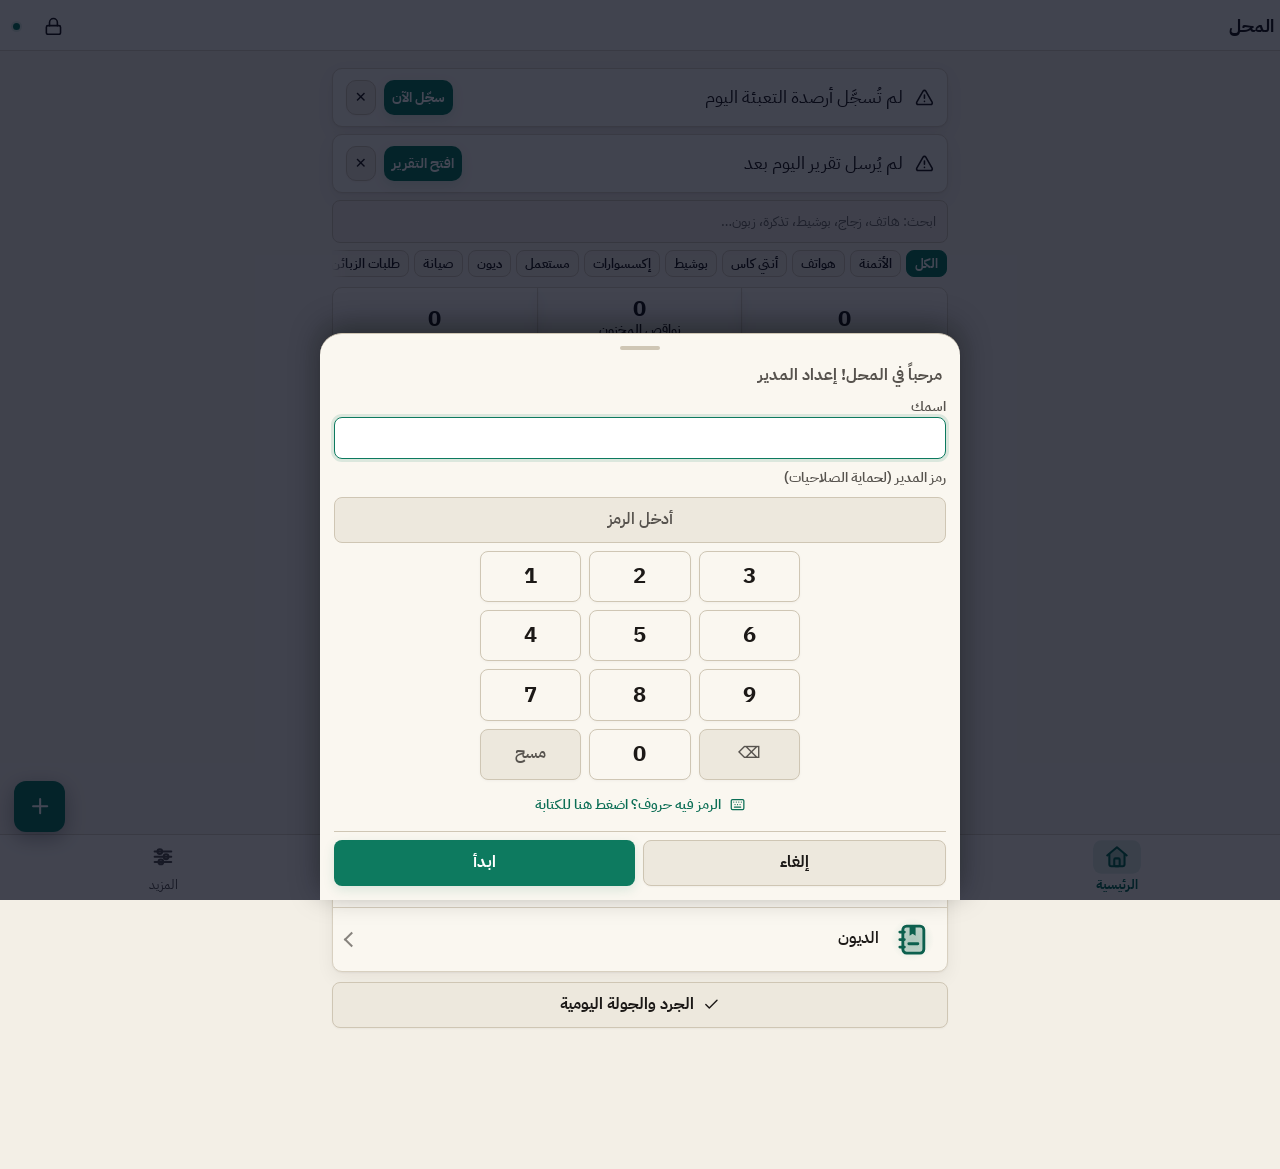
<file: v3/index.html>
<!DOCTYPE html>
<html lang="ar" dir="rtl">
<head>
<meta charset="utf-8">
<meta name="viewport" content="width=device-width,initial-scale=1,viewport-fit=cover,interactive-widget=resizes-visual">
<meta name="theme-color" content="#121314">
<script>
/* خلفية الصفحة والخط يتبعان الثيم من أول لحظة (قبل تحميل بقية الملفات) فلا يظهر وميض أبيض ليلاً */
(function(){try{var s=JSON.parse(localStorage.getItem('shop3')||'{}'),p=String(((s.cfg||{}).th)||'').split(':'),md=p[0],d=document.documentElement,
dk=md=='d'||(md!='l'&&matchMedia('(prefers-color-scheme: dark)').matches);d.dataset.md=dk?'d':'l';d.dataset.th=dk?(p[3]=='amoled'?'amoled':'lcd'):(p[1]=='light'?'light':'warm');d.dataset.fn=['ibm','rubik','baloo','sys'].includes(p[2])?p[2]:'ibm'}catch(e){}})();
</script>
<meta name="color-scheme" content="only light">
<link rel="preconnect" href="https://fonts.googleapis.com">
<link rel="preconnect" href="https://fonts.gstatic.com" crossorigin>
<link rel="stylesheet" href="https://fonts.googleapis.com/css2?family=Baloo+Bhaijaan+2:wght@500;600;700;800&family=IBM+Plex+Sans+Arabic:wght@400;500;600;700&family=Rubik:wght@400;500;600;700&display=swap">
<link rel="manifest" href="manifest.json?v=111">
<link rel="icon" href="icon-192.png?v=111">
<link rel="apple-touch-icon" href="icon-192.png?v=111">
<title>المحل</title>
<link rel="stylesheet" href="style.css?v=111">
</head>
<body>
<header>
<button id="bk" class="ib" hidden onclick="history.back()"></button>
<h1 id="ti"></h1>
<button id="srb" class="ib" onclick="goSearch()"></button>
<button id="syb" class="ib" hidden onclick="go('st_sync')" style="color:#94a3b8"></button>
<button id="lkb" class="ib" onclick="lockNow()"></button>
<button id="me" class="chip" onclick="who()"></button>
</header>
<main id="m"></main>
<nav id="nv"></nav>
<div id="ts" class="toast" hidden></div>
<div id="ov" hidden><div id="sh"></div></div>
<script src="core.js?v=111"></script>
<script src="icons.js?v=111"></script>
<script src="topup.js?v=111"></script>
<script src="invbase.js?v=111"></script>
<script src="invphones.js?v=111"></script>
<script src="invglass.js?v=111"></script>
<script src="invpochette.js?v=111"></script>
<script src="invacc.js?v=111"></script>
<script src="invreport.js?v=111"></script>
<script src="invround.js?v=111"></script>
<script src="barcode.js?v=111"></script>
<script src="invcolor.js?v=111"></script>
<script src="invset.js?v=111"></script>
<script src="repair.js?v=111"></script>
<script src="repairform.js?v=111"></script>
<script src="repairguide.js?v=111"></script>
<script src="report.js?v=111"></script>
<script src="sync.js?v=111"></script>
<script src="extra.js?v=111"></script>
<script src="home.js?v=111"></script>
<script src="users.js?v=111"></script>
<script src="backup.js?v=111"></script>
<script src="adminset.js?v=111"></script>
<script src="app.js?v=111"></script>
<script>
if("serviceWorker" in navigator){
  const had=!!navigator.serviceWorker.controller;
  navigator.serviceWorker.register("sw.js?v=111").then(r=>{
    r.update().catch(()=>{});
    document.addEventListener("visibilitychange",()=>{if(!document.hidden)r.update().catch(()=>{});});
  }).catch(()=>{});
  navigator.serviceWorker.addEventListener("controllerchange",()=>{
    if(!had||document.getElementById("upd"))return;
    const b=document.createElement("div");b.id="upd";b.className="upd";
    b.innerHTML='<span>تحديث جديد جاهز — أنهِ ما تكتبه ثم اضغط</span><button type="button">تحديث الآن</button>';
    b.querySelector("button").onclick=()=>location.reload();
    document.body.appendChild(b);
  });
}
</script>
</body>
</html>
</file>
<file: v3/style.css>
*{box-sizing:border-box;-webkit-tap-highlight-color:transparent}
[hidden]{display:none!important}
/* ---- الخطوط والسلّم الخطّي الموحّد: 5 درجات متباعدة (13 · 14.4 · 16 · 18 · 22)؛ الأكبر له سقف حتى لا يتضخّم مع تكبير الخط ---- */
:root,[data-fn=ibm]{--ff:"IBM Plex Sans Arabic",system-ui,"Segoe UI",Tahoma,sans-serif;--fn-sc:1}
[data-fn=rubik]{--ff:"Rubik",system-ui,"Segoe UI",Tahoma,sans-serif;--fn-sc:.955}
[data-fn=baloo]{--ff:"Baloo Bhaijaan 2",system-ui,"Segoe UI",Tahoma,sans-serif;--fn-sc:.97}
[data-fn=sys]{--ff:system-ui,"Segoe UI",Tahoma,sans-serif;--fn-sc:1}
:root,[data-th=warm]{
  --t-xs:.72rem;--t-sm:.8rem;--t-md:.89rem;--t-lg:1rem;--t-xl:min(1.22rem,26px);--t-2xl:min(1.22rem,26px);
  --bg:#f3efe6;--c:#faf7f0;--t:#1c1917;--m:#57534e;--b:#cfc6b4;--bl:#d8d0c0;
  --inp:#ede8dd;--fb:#efeae0;--fbd:#cfc6b4;--fbf:#ffffff;
  --p:#0d7a5f;--pt:#0b6e55;--ab:rgba(13,122,95,.13);--onp:#ffffff;
  --ok-t:#065f46;--ok-bg:rgba(16,185,129,.14);--ok-bd:rgba(16,185,129,.42);
  --wn-t:#9a3412;--wn-bg:rgba(245,158,11,.15);--wn-bd:rgba(245,158,11,.45);
  --al-t:#991b1b;--al-bg:rgba(239,68,68,.13);--al-bd:rgba(239,68,68,.42);
  --op-iam:#1d4ed8;--op-org:#ea580c;--op-inw:#9333ea;
  --rs:#9a3412;--fs:18px;--ds:1;--r:8px;--rb:8px;--rt:8px;--rc:10px;--rf:8px;
  --sh:0 1px 2px rgba(28,25,23,.05),0 6px 18px rgba(28,25,23,.06);
  color-scheme:only light;
}
[data-th=light]{
  --bg:#eaeff5;--c:#ffffff;--t:#0f172a;--m:#475569;--b:#bfcbe0;--bl:#cbd5e4;
  --inp:#f1f5f9;--fb:#f4f7fb;--fbd:#bfcbe0;--fbf:#ffffff;
  --p:#1d5bd6;--pt:#1a52c4;--ab:rgba(29,91,214,.13);--onp:#ffffff;
  --sh:0 1px 2px rgba(15,23,42,.05),0 6px 18px rgba(15,23,42,.07);
  color-scheme:only light;
}
[data-th=lcd],[data-md=d]{
  --bg:#121314;--c:#1b1d1f;--t:#ebeae6;--m:#a9aba7;--b:#3a3d40;--bl:#2f3235;
  --inp:#17181a;--fb:#17181a;--fbd:#3a3d40;--fbf:#232628;
  --p:#5fa88c;--pt:#86c4aa;--ab:rgba(95,168,140,.16);--onp:#0c1a14;
  --ok-t:#8fd1a8;--ok-bg:rgba(95,168,140,.15);--ok-bd:rgba(143,209,168,.38);
  --wn-t:#e2b866;--wn-bg:rgba(214,160,60,.15);--wn-bd:rgba(226,184,102,.4);
  --al-t:#eba0a0;--al-bg:rgba(220,100,100,.15);--al-bd:rgba(235,160,160,.4);
  --op-iam:#8ab4e8;--op-org:#e8a070;--op-inw:#b99be0;
  --rs:#e2b866;--sh:0 6px 20px rgba(0,0,0,.35);
  color-scheme:dark;
}
[data-th=amoled]{
  --bg:#000000;--c:#0f1011;--t:#f4f4f2;--m:#adb0ac;--b:#2c2f33;--bl:#232629;
  --inp:#151617;--fb:#151617;--fbd:#2c2f33;--fbf:#1b1d1f;
  --sh:0 8px 26px rgba(0,0,0,.6);
  color-scheme:dark;
}
html{font-size:calc(var(--fs) * var(--fn-sc,1));-webkit-text-size-adjust:100%;overflow-x:hidden;background:var(--bg);min-height:100%}
body{margin:0;overflow-x:hidden;max-width:100%;min-height:100vh;background:var(--bg);color:var(--t);font-family:var(--ff);line-height:1.48;word-break:normal;overflow-wrap:break-word}
.ltr,bdi{unicode-bidi:isolate}
.ltr{direction:ltr;display:inline-block}
.pr-b,.mem-b,.cmp-pr,.cn,.qn,.csd,.phk,.tpd,.tpi,.tk-b,.rp-pr-pill,.tp-val,.tp-sum-cell b,.tp-grand-bar b{font-variant-numeric:tabular-nums}
/* ---- الهيدر (بلا ارتفاع ثابت يقصّ اسم الموظف) ---- */
header{position:sticky;top:0;z-index:10;display:flex;align-items:center;gap:2px;padding:2px 6px;padding-top:calc(4px + env(safe-area-inset-top));background:var(--c);border-bottom:1px solid var(--bl)}
h1{flex:1;min-width:0;margin:0;font-size:var(--t-lg);line-height:1.25;font-weight:700;white-space:nowrap;overflow:hidden;text-overflow:ellipsis}
h3{margin:14px 4px 6px;font-size:var(--t-md);font-weight:700;color:var(--m)}
/* عنوان منطقة مضغوط: كلمة صغيرة يمتدّ منها خط رفيع (بدل سطر عنوان كبير يهدر المساحة) */
h3.zl{display:flex;align-items:center;gap:8px;margin:12px 2px 6px;font-size:var(--t-xs)}
h3.zl::after{content:"";flex:1;height:1px;background:var(--bl)}
main{padding:10px 12px 135px;max-width:640px;margin:auto}
.ic{width:1.25rem;height:1.25rem;flex:none}
.ic.s{width:1.05em;height:1.05em;vertical-align:-.15em;margin-inline-end:.22em}
.ib,.chip{display:inline-flex;align-items:center;justify-content:center;gap:5px;border:1px solid var(--bl);background:var(--inp);color:var(--t);border-radius:10px;min-height:2rem;padding:.22em .55em;font:inherit;cursor:pointer;transition:transform .12s ease,background-color .15s ease}
.ib{min-width:2rem;padding:.25em;flex:none}
/* أزرار الهيدر بلا حدود وبهدف لمس 44px */
header .ib,header .chip{border:0;background:none;min-height:44px}header .ib{min-width:44px}
header .ib:active,header .chip:active{background:var(--inp)}
header{transition:transform .22s ease}html.hh header{transform:translateY(-100%)}html.hh main>.rtabs:first-of-type{top:env(safe-area-inset-top)}
header .chip{flex:0 1 auto;min-width:0;max-width:28vw;font-size:var(--t-xs);font-weight:700;white-space:nowrap;overflow:hidden;text-overflow:ellipsis;display:inline-flex;align-items:center;gap:4px;direction:ltr;unicode-bidi:plaintext}
header .chip::before{content:"";width:7px;height:7px;border-radius:50%;background:var(--p);flex:none;box-shadow:0 0 0 2px var(--ab)}
/* ---- الأزرار والبطاقات والصفوف المحصّنة ---- */
.btn{display:flex;align-items:center;justify-content:center;gap:6px;width:100%;min-height:calc(2.55rem * var(--ds));padding:calc(.42em * var(--ds)) calc(.8em * var(--ds));margin:6px 0;border:0;border-radius:var(--rb);background:var(--p);color:var(--onp);font:inherit;font-size:var(--t-md);font-weight:700;cursor:pointer;transition:transform .12s ease,opacity .15s ease}
.btn:active,button.card:active,.tag:active,.pkb:active,.fab-b:active,.qpill:active,.ib:active,.chip:active{transform:scale(.97)}
button,input,select,textarea{touch-action:manipulation}
.btn.s{background:var(--inp);color:var(--t);border:1px solid var(--b);box-shadow:0 1px 2px rgba(0,0,0,.04)}
.btn.d{background:#dc2626;color:#fff}
.btn:not(.s):not(.d):not(.del){box-shadow:0 4px 12px var(--ab)}
.btn.sm{width:auto;min-height:calc(2.05rem * var(--ds));margin:0;padding:.25em .62em;border-radius:10px;font-size:var(--t-sm)}
.btn.del{color:var(--al-t)!important;border-color:var(--al-bd)!important;background:var(--al-bg)!important}
/* شبكة الأزرار المزدوجة المتوازنة (نفس الارتفاع دائماً بلا انشطار) */
.pair-grid{display:grid;grid-template-columns:repeat(auto-fit,minmax(8.2rem,1fr));gap:8px;margin:6px 0}
.pair-grid .btn{margin:0;height:100%;padding:.42em .65em;font-size:var(--t-md)}
.card{display:block;width:100%;background:var(--c);color:var(--t);border:1px solid var(--bl);border-radius:var(--rc);padding:calc(.62rem * var(--ds)) calc(.72rem * var(--ds));margin:calc(.38rem * var(--ds)) 0;font:inherit;text-align:start;box-shadow:var(--sh);transition:transform .12s ease,border-color .15s ease}
.card.sel{border-color:var(--p);background:var(--ab);box-shadow:0 0 0 1px var(--p)}
/* تحصين .row2 و .st-row: القيمة الجانبية لها سقف 52% وتلتف حتى لا تسحق العنوان أبداً */
.row2{display:flex;align-items:center;flex-wrap:wrap;gap:6px 8px}
.row2>.f1{flex:1 1 8rem}
.row2 b{flex:1 1 7rem;min-width:0;font-weight:600;word-break:normal;overflow-wrap:break-word}
.st-row{cursor:pointer;flex-wrap:wrap}
.st-row .st-lbl{flex:1 1 42%;min-width:7rem}
.st-row .st-val{flex:0 1 auto;max-width:52%;text-align:end;line-height:1.3;word-break:normal;overflow-wrap:break-word}
[data-ds=lg] .st-row .st-val{max-width:100%;flex:1 1 100%;text-align:start;margin-top:2px}
.f1{flex:1;min-width:0}
.f13{flex:1.3;min-width:0}
.m{color:var(--m);font-size:var(--t-sm)}
.nw{white-space:nowrap}
/* ---- شارة السعر المؤطرة (1500 DH) وكبسولة الذاكرة (4 / 64 GB) والمجموع ---- */
.pr-b{display:inline-flex;align-items:baseline;gap:3px;padding:.14em .52em;border-radius:8px;background:var(--ok-bg);border:1px solid var(--ok-bd);color:var(--ok-t);font-weight:800;font-size:var(--t-md);direction:ltr;unicode-bidi:isolate;white-space:nowrap;flex:none}
.pr-b small{font-size:.74em;font-weight:800;opacity:.92;letter-spacing:.2px}
.pr-b.wait{background:var(--wn-bg);border-color:var(--wn-bd);color:var(--wn-t);font-size:var(--t-xs);direction:rtl}
.mem-b{display:inline-flex;align-items:baseline;gap:2px;padding:.18em .58em;border-radius:8px;background:var(--inp);border:1px solid var(--b);color:var(--t);font-weight:800;font-size:var(--t-sm);direction:ltr;unicode-bidi:isolate;white-space:nowrap;flex:none}
.mem-b .sep{color:var(--pt);margin:0 2px;font-weight:800}
.mem-b small{font-size:.76em;color:var(--m);font-weight:700;margin-left:3px}
.tot-b{display:inline-flex;align-items:center;gap:4px;padding:.14em .55em;border-radius:99px;background:var(--ab);border:1px dashed var(--p);color:var(--pt);font-size:var(--t-xs);font-weight:700;white-space:nowrap}
.tot-b b{font-weight:800;font-size:var(--t-md)}
.cmp-pr{font-weight:800;font-size:var(--t-md);color:var(--pt);white-space:nowrap;margin-inline:3px;direction:rtl;unicode-bidi:isolate}
/* ---- الأقسام في الرئيسية (أيقونة قريبة من الحافة لتوسيع مساحة النص) ---- */
.grid{display:grid;grid-template-columns:repeat(auto-fit,minmax(min(100%,8.5rem),1fr));gap:7px}
.grid>*{min-width:0}
.grid .card{margin:0;text-align:start;padding:calc(.65rem * var(--ds));font-weight:600}
.grid .card.sc{display:flex;align-items:center;gap:5px;text-align:start;cursor:pointer}
.grid .card.cs2{flex-direction:row;align-items:center;gap:6px;min-height:calc(3.4rem * var(--ds));padding-block:calc(.52rem * var(--ds));padding-inline:calc(.38rem * var(--ds)) calc(.52rem * var(--ds))}
.cs2 .ct{display:flex;flex-direction:column;min-width:0;flex:1;text-align:start}
.cs2 .ct b{font-size:var(--t-md);font-weight:700;line-height:1.3;overflow-wrap:anywhere;display:-webkit-box;-webkit-box-orient:vertical;-webkit-line-clamp:2;overflow:hidden}
/* ---- الأيقونات المفرّغة الثنائية الحرة بهالة لونية ناعمة (Duotone + Float) ---- */
svg.ic.ci{
  --f:var(--pt);
  color:color-mix(in srgb,var(--f) 84%,#0f172a);
  background:radial-gradient(circle,color-mix(in srgb,var(--f) 14%,transparent) 0%,transparent 72%);
  padding:.26em;border-radius:50%;overflow:visible;
  width:2.35rem;height:2.35rem;flex:none;
}
[data-md=d] svg.ic.ci{color:var(--pt)}
[data-md=d] nav button .ic.ci{color:var(--m)}
[data-md=d] nav button.on .ic.ci{color:var(--pt)}
.ci .du{fill:currentColor;fill-opacity:.22;stroke:none}
.ci .st{fill:none;stroke:currentColor;stroke-width:1.9;stroke-linecap:round;stroke-linejoin:round}
.ci .fl{fill:currentColor;stroke:none}
.cs2 .ic.ci{width:calc(2.15rem * var(--ds));height:calc(2.15rem * var(--ds));padding:.16em}
.hr .ic.ci{width:calc(2.4rem * var(--ds));height:calc(2.4rem * var(--ds));padding:.2em}
.ic.s.ci{width:1.6em;height:1.6em;padding:.18em;vertical-align:-.35em;margin-inline-end:.25em}
nav button .ic.ci{width:2.55rem;height:1.75rem;padding:.18rem .58rem;border-radius:var(--r);background:none;color:var(--m);transition:background-color .16s ease,color .16s ease,transform .14s ease}
nav button.on .ic.ci{background:var(--ab);color:var(--pt);transform:scale(1.04)}
/* ---- المدخلات والنماذج ---- */
input,select,textarea{width:100%;min-height:calc(2.35rem * var(--ds));padding:calc(.42em * var(--ds)) calc(.68em * var(--ds));border:1px solid var(--fbd);border-radius:var(--rf);background:var(--fb);color:var(--t);font:inherit;font-size:var(--t-md);transition:outline-color .15s ease,border-color .15s ease}
#sh input,#sh select,#sh textarea,.card input,.card select,.card textarea{background:var(--fb);border-color:var(--fbd)}
input:focus,select:focus,textarea:focus,#sh input:focus,#sh select:focus,#sh textarea:focus,.card input:focus,.card select:focus,.card textarea:focus{outline:0;border-color:var(--p)!important;box-shadow:0 0 0 3px var(--ab);background:var(--fbf)}
::placeholder{color:var(--m);opacity:.85;font-size:var(--t-sm)}
label{display:block;margin:8px 0 3px;color:var(--m);font-size:var(--t-sm);font-weight:600}
details summary{cursor:pointer;display:flex;align-items:center;justify-content:space-between;gap:8px;list-style:none;user-select:none}
details summary::-webkit-details-marker{display:none}
details summary::after{content:"▾";color:var(--m);font-size:var(--t-lg);transition:transform .15s ease}
details[open] summary::after{transform:rotate(180deg)}
/* ---- التنقل السفلي والنافذة السفلية والإشعار ---- */
nav{position:fixed;bottom:0;inset-inline:0;z-index:10;display:flex;background:var(--c);border-top:1px solid var(--bl);padding:4px 4px calc(4px + env(safe-area-inset-bottom))}
nav button{flex:1;border:0;background:none;color:var(--m);padding:2px 0;font:inherit;font-size:var(--t-xs);display:flex;flex-direction:column;align-items:center;gap:2px;cursor:pointer}
nav button.on{color:var(--pt);font-weight:700}
@keyframes ovFade{from{opacity:0}to{opacity:1}}
@keyframes toastIn{from{opacity:0;transform:translateY(10px) scale(.98)}to{opacity:1;transform:translateY(0) scale(1)}}
#ov{position:fixed;inset:0;top:var(--vvt,0px);bottom:auto;height:var(--vvh,100%);box-sizing:border-box;padding-bottom:var(--kb,0px);background:rgba(2,6,23,.74);z-index:25;display:flex;align-items:flex-end}
#sh{width:100%;max-width:640px;margin:0 auto;background:var(--c);border-top:1px solid var(--b);border-radius:22px 22px 0 0;padding:12px 14px calc(12px + env(safe-area-inset-bottom));max-height:calc((var(--vvh,100dvh) - var(--kb,0px)) * .94);overflow-y:auto;overscroll-behavior:contain;box-shadow:0 -8px 30px rgba(0,0,0,.4)}
.bar{width:40px;height:4px;border-radius:3px;background:var(--b);margin:0 auto 8px}
.acts{display:flex;gap:8px;position:sticky;bottom:calc(-12px - env(safe-area-inset-bottom));background:var(--c);padding:8px 0 2px;margin-top:10px;border-top:1px solid var(--b);z-index:3}
.acts .btn{margin:0;flex:1}
.toast{position:fixed;bottom:78px;inset-inline:12px;max-width:616px;margin:auto;background:#1e293b;color:#fff;padding:10px 14px;border-radius:var(--r);display:flex;justify-content:space-between;align-items:center;z-index:45;box-shadow:0 8px 24px rgba(0,0,0,.3);animation:toastIn .16s ease;font-size:var(--t-md)}
.toast{touch-action:none;user-select:none;-webkit-user-select:none}
[data-md=d] .toast{background:#2b2e31;border:1px solid var(--b)}
.toast button{background:none;border:0;color:#6ee7b7;font:inherit;font-weight:700;cursor:pointer}
[data-md=d] .toast button{color:var(--pt)}
/* ---- الوسوم والمظهر ولوحة PIN ---- */
.tag,#sh .tag{display:inline-flex;gap:5px;align-items:center;justify-content:center;margin:2px;padding:calc(.28em * var(--ds)) calc(.62em * var(--ds));border-radius:var(--rt);background:var(--fb);border:1px solid var(--fbd);color:var(--t);font:inherit;font-size:var(--t-sm);font-weight:600;cursor:pointer;transition:background-color .12s ease,color .12s ease,border-color .12s ease}
.tag b{color:var(--al-t)}
.tag.on,#sh .tag.on{background:var(--p);border-color:var(--p);color:var(--onp);font-weight:700;box-shadow:none}
.tag.on b{color:inherit}
.tg-dot{width:1.15rem;height:1.15rem;border-radius:50%;border:1.5px solid rgba(148,163,184,.7);padding:0;flex:none;cursor:pointer}
.tg-dot:disabled{cursor:default}
#cc>div,#cc2>div{display:grid;grid-template-columns:repeat(auto-fill,minmax(5.2rem,1fr));gap:6px;margin:4px 0 8px}
#cc .tag,#cc2 .tag{margin:0;flex:none;width:100%;min-height:calc(2.05rem * var(--ds));padding:.3em .55em;text-align:center;white-space:normal;word-break:normal;overflow-wrap:break-word}
#fx>div,#rk,#rp_br_tags,#rp_fl_tags,.rp-chip-box{display:flex;flex-wrap:wrap;gap:6px;margin:4px 0 8px}
#fx .tag,#rk .tag,#rp_br_tags .tag,#rp_fl_tags .tag,.rp-chip-box .tag{margin:0;flex:0 1 auto;min-height:calc(2rem * var(--ds));padding:.3em .58em;text-align:center}
.th-grid{display:grid;grid-template-columns:repeat(3,1fr);gap:6px;margin-bottom:10px}
.th-grid.two{grid-template-columns:1fr 1fr}
.ac-grid{display:grid;grid-template-columns:repeat(2,1fr);gap:6px}
.ac-grid>.ac-btn:last-child:nth-child(odd){grid-column:1/-1}
.ac-btn{display:flex;align-items:center;gap:8px;padding:.55em .65em;border-radius:var(--rf);border:1px solid var(--b);background:var(--inp);color:var(--t);font:inherit;font-size:var(--t-sm);cursor:pointer;text-align:start;transition:.12s}
.ac-btn.col{flex-direction:column;align-items:flex-start;gap:3px}
.ac-btn b{font-weight:700;font-size:var(--t-sm)}
.ac-btn small{font-size:var(--t-xs);margin-inline-start:auto;line-height:1.35}
.ac-btn.col small{margin-inline-start:0}
.ac-btn.on{border-color:var(--p);background:var(--ab);box-shadow:0 0 0 1px var(--p)}
.ac-dot{width:14px;height:14px;border-radius:50%;flex:none}
.pin-wrap{margin:8px 0 4px;user-select:none}
.pin-dots{display:flex;justify-content:center;align-items:center;gap:12px;min-height:2.55rem;padding:6px 14px;margin-bottom:8px;border-radius:var(--r);background:var(--inp);border:1.5px solid var(--b);direction:ltr}
.pin-dot{width:13px;height:13px;border-radius:50%;background:var(--p);transition:transform .15s ease}
.pin-ph{color:var(--m);font-size:var(--t-md);direction:rtl}
.pin-grid{display:grid;grid-template-columns:repeat(3,1fr);gap:8px;direction:ltr;max-width:320px;margin:0 auto}
.pkb{min-height:2.85rem;border-radius:var(--r);border:1.5px solid var(--b);background:var(--c);color:var(--t);font:inherit;font-size:var(--t-2xl);font-weight:700;display:flex;align-items:center;justify-content:center;cursor:pointer;box-shadow:0 1px 3px rgba(15,23,42,.04);transition:transform .1s ease,background-color .12s ease}
.pkb.fn{font-size:var(--t-md);font-weight:600;color:var(--m);background:var(--inp)}
.pin-sw{display:inline-flex;align-items:center;justify-content:center;gap:6px;width:100%;margin:8px auto 0;background:none;border:0;color:var(--pt);font:inherit;font-size:var(--t-sm);font-weight:600;cursor:pointer;padding:6px 12px;border-radius:8px}
/* ---- التبويبات وشريط التنبيه وشريط الملخص ---- */
.rtabs,#sc{display:flex;flex-wrap:nowrap;gap:6px;overflow-x:auto;scrollbar-width:none;-ms-overflow-style:none}
.rtabs::-webkit-scrollbar,#sc::-webkit-scrollbar{display:none}
.rtabs{margin-bottom:8px;padding-bottom:2px}
.rtabs .tag,#sc .tag{flex:none;white-space:nowrap;margin:0;padding:.28em .65em;font-size:var(--t-sm)}
.card .sub{display:flex;flex-wrap:wrap;gap:6px;margin-top:8px;padding-top:7px;border-top:1px solid var(--bl)}
.card .sub .btn.sm{flex:1 1 auto;min-height:calc(2.05rem * var(--ds));padding:.24em .52em;white-space:nowrap;font-size:var(--t-sm)}
.row2 .btn.sm{min-height:calc(1.95rem * var(--ds));padding:.22em .55em;font-size:var(--t-sm);white-space:nowrap}
.bkb{display:flex;align-items:center;gap:8px;padding:7px 10px;margin-bottom:8px;border:1px solid var(--bl);border-radius:var(--rc);background:var(--c);box-shadow:var(--sh);font-size:var(--t-sm)}
.bkb span{flex:1;color:var(--m)}
.bkb .btn.sm{min-height:1.85rem;padding:.18em .6em;font-size:var(--t-sm)}
.bkx{background:none;border:0;color:var(--m);font-size:var(--t-lg);padding:4px 8px;cursor:pointer}
.tk,.tk-b{display:inline-flex;align-items:center;justify-content:center;padding:.12em .48em;border-radius:7px;background:var(--ab);color:var(--pt);font-weight:800;font-size:var(--t-xs);letter-spacing:.35px;direction:ltr;unicode-bidi:isolate;flex:none}
.tk-b.ok{background:var(--ok-bg);color:var(--ok-t)}
.tk-b.warn{background:var(--wn-bg);color:var(--wn-t)}
.tk-b.bad{background:var(--al-bg);color:var(--al-t)}
.qbar{display:grid;grid-template-columns:repeat(3,1fr);gap:6px;margin:0 0 10px}
.qpill{display:flex;flex-direction:column;align-items:center;justify-content:center;text-align:center;gap:2px;padding:calc(.5rem * var(--ds)) 4px;background:var(--c);border:1px solid var(--bl);border-radius:var(--rc);font:inherit;color:var(--t);cursor:pointer;box-shadow:var(--sh);transition:transform .12s ease}
.qpill .qic{width:1.8rem;height:1.8rem;border-radius:8px;display:flex;align-items:center;justify-content:center;flex:none}
.qpill .qic .ic{width:1.15rem;height:1.15rem}
.qpill.rp .qic{background:var(--ab);color:var(--pt)}
.qpill.al .qic{background:var(--al-bg);color:var(--al-t)}
.qpill.ok .qic{background:var(--ok-bg);color:var(--ok-t)}
.qpill .qn{font-size:var(--t-2xl);font-weight:800;line-height:1.15}
.qpill .ql{font-size:var(--t-xs);font-weight:600;line-height:1.2}
.qpill .qs{font-size:var(--t-xs);color:var(--pt);font-weight:700}
/* ---- الإعدادات والمفاتيح وأدوات العمل السريع ---- */
.st-tools{display:grid;grid-template-columns:1fr 1fr;gap:7px;margin:8px 0 4px}
[data-ds=lg] .st-tools{grid-template-columns:1fr}
.st-tbtn{display:flex;align-items:center;gap:8px;margin:0;padding:.55rem .65rem;cursor:pointer}
.st-tbtn b{display:block;font-size:var(--t-md);font-weight:700}
.st-tbtn .m{font-size:var(--t-xs);line-height:1.3}
.dict-row{display:flex;align-items:center;gap:6px;flex-wrap:wrap;padding:.45rem 2px;border-bottom:1px solid var(--bl)}
.dict-row:last-child{border-bottom:0}
.wa-pv{margin-top:6px;padding:.5rem .65rem;border-radius:9px;background:var(--inp);border-inline-start:3px solid var(--p);color:var(--t);font-size:var(--t-sm);white-space:pre-wrap;line-height:1.55}
.wa-vars{display:flex;flex-wrap:wrap;gap:5px;margin:4px 0 8px}
.wa-vars .tag{margin:0;direction:rtl}
.st-card{display:flex;align-items:center;gap:10px;padding:.65rem .72rem;cursor:pointer;flex-wrap:wrap}
.st-ic{width:2.3rem;height:2.3rem;border-radius:var(--r);background:var(--ab);color:var(--pt);display:flex;align-items:center;justify-content:center;flex:none;border:1px solid color-mix(in srgb,var(--p) 35%,transparent)}
.st-ic .ic{width:1.25rem;height:1.25rem}
.st-txt{flex:1 1 48%;min-width:0}
.st-txt b{display:block;font-weight:700;font-size:var(--t-md)}
.st-txt .m{font-size:var(--t-sm);line-height:1.35;margin-top:2px}
.st-card .st-val{max-width:46%;text-align:end;line-height:1.3}
[data-ds=lg] .st-card .st-val{max-width:100%;flex:1 1 100%;text-align:start}
.st-arr{color:var(--m);opacity:.7;transform:scaleX(-1);flex:none}
.st-arr .ic{width:1.05rem;height:1.05rem;display:block}
.sw-tog{width:2.55rem;height:1.45rem;border-radius:99px;background:var(--inp);border:1.5px solid var(--b);position:relative;flex:none;transition:background-color .18s ease,border-color .18s ease}
.sw-tog i{position:absolute;top:.12rem;inset-inline-start:.12rem;width:1.05rem;height:1.05rem;border-radius:50%;background:var(--m);transition:transform .18s ease,background-color .18s ease}
.sw-tog.on{background:var(--p);border-color:var(--p)}
.sw-tog.on i{background:var(--onp);transform:translateX(-1.08rem)}
/* ---- الهواتف والأنتي كاس والبوشيط والجرد ---- */
main>.rtabs:first-of-type{position:sticky;top:calc(52px + env(safe-area-inset-top));z-index:4;background:var(--bg);padding:5px 0;margin-inline:-2px}
.card.cmp,.jl-row{padding:calc(.6rem * var(--ds)) calc(.72rem * var(--ds));margin:calc(.38rem * var(--ds)) 0;border-radius:var(--rc)}
.cmp-main{flex:1 1 7rem;min-width:0;cursor:pointer}
.cmp-main b{display:block;font-size:var(--t-md);word-break:normal;overflow-wrap:break-word;line-height:1.35}
.cmp-main .m{font-size:var(--t-sm);word-break:normal;overflow-wrap:break-word;line-height:1.35}
/* بطاقة الهاتف المتوازنة: الاسم يميناً والسعر+نقطة الحالة يساراً | الذاكرة يميناً والألوان يساراً */
.ph-top{display:flex;align-items:center;justify-content:space-between;gap:8px;flex-wrap:wrap;cursor:pointer}
.ph-nm{flex:1 1 7.5rem;min-width:0;font-size:var(--t-lg);font-weight:700;word-break:normal;overflow-wrap:break-word}
.ph-pr-wrap{display:inline-flex;align-items:center;gap:6px;margin-inline-start:auto}
.ph-bot{display:flex;align-items:center;justify-content:space-between;gap:8px;margin-top:8px;flex-wrap:wrap}
.ph-specs{display:flex;align-items:center;flex-wrap:wrap;gap:6px;cursor:pointer}
/* بطاقة الأنتي كاس */
.gl-head{display:flex;align-items:center;justify-content:space-between;gap:8px;flex-wrap:wrap}
.gl-title{flex:1 1 8rem;min-width:0;cursor:pointer}
.gl-title b{font-size:var(--t-lg);display:block;line-height:1.3}
.gl-meta{display:inline-flex;align-items:center;gap:6px;font-size:var(--t-xs);color:var(--m);margin-top:2px;flex-wrap:wrap}
.gl-more{border:1px solid var(--b);background:var(--inp);color:var(--m);border-radius:8px;padding:.2em .58em;font:inherit;font-size:var(--t-sm);font-weight:700;cursor:pointer}
.gm{border-top:1px dashed var(--b);padding-top:7px;margin-top:7px}
.gm-head{display:flex;align-items:center;justify-content:space-between;gap:8px;flex-wrap:wrap;margin-bottom:5px}
.gm-cnt-btn{background:none;border:0;color:var(--pt);font:inherit;font-size:var(--t-xs);font-weight:700;cursor:pointer;padding:2px 4px}
/* البوشيط والجرد */
.cs-chips{display:flex;flex-wrap:wrap;gap:5px;margin-top:6px}
.cs-chip{display:inline-flex;align-items:center;gap:4px;padding:.18em .45em;border-radius:var(--rt);background:var(--inp);border:1px solid var(--fbd);font-size:var(--t-sm)}
.cs-chip.low{border-color:var(--al-bd);background:var(--al-bg)}
.cs-chip.warn{border-color:var(--wn-bd);background:var(--wn-bg)}
.cs-chip button{width:1.5rem;height:1.5rem;border-radius:50%;border:1px solid var(--b);background:var(--c);color:var(--t);font:inherit;font-weight:700;display:inline-flex;align-items:center;justify-content:center;padding:0;cursor:pointer}
.cs-chip b{min-width:1.1rem;text-align:center}
.jl-row{display:flex;flex-direction:column;gap:6px}
.jl-row>.row2{width:100%;flex:1;min-width:0;flex-wrap:wrap}
.jl-acts{display:inline-flex;align-items:center;flex-wrap:wrap;gap:5px;flex:0 1 auto;max-width:100%;margin-inline-start:auto}
.jl-cn{min-width:2.1rem;min-height:calc(1.95rem * var(--ds));padding:0 .35em;border-radius:8px;border:1px dashed var(--b);background:var(--inp);color:var(--t);font:inherit;font-weight:800;font-size:var(--t-md);cursor:pointer;display:inline-flex;align-items:center;justify-content:center}
.jl-ok{display:inline-flex;align-items:center;padding:.05em .45em;border-radius:6px;background:var(--ok-bg);border:1px solid var(--ok-bd);color:var(--ok-t);font-size:var(--t-xs);font-weight:700;white-space:nowrap}
.jl-bar{display:flex;align-items:center;justify-content:space-between;flex-wrap:wrap;gap:6px;margin-top:8px;padding-top:7px;border-top:1px dashed var(--bl)}
.jl-bar .tag{margin:0;padding:.22em .55em;font-size:var(--t-xs)}
.jl-acts .tag{margin:0;padding:4px 7px;font-size:var(--t-xs)}
.jl-seg{width:100%}
.jl-q{margin-top:8px}
.jl-bar-act{gap:5px;flex-wrap:wrap}
.rck.done{background:var(--ok-bg);border-color:var(--ok-bd);color:var(--ok-t)}
.jl-sum-grid{display:grid;grid-template-columns:repeat(3,1fr);gap:6px;margin:4px 0 8px}
.jl-sum-pill{min-width:0;background:var(--c);border:1px solid var(--bl);border-radius:var(--rc);padding:.45rem .5rem;text-align:center;box-shadow:var(--sh)}
.jl-sum-pill b{display:block;font-size:var(--t-xl);font-weight:800;color:var(--pt);line-height:1.2}
.jl-sum-pill small{display:block;font-size:var(--t-xs);color:var(--m);margin-top:2px}
.jl-sum-pill.wn b{color:var(--wn-t)}
/* ---- الصيانة ونافذة التذكرة (هادئة بلا صناديق داخل صناديق) ---- */
/* شريط الجانب للحالات التي تستدعي الانتباه فقط (تنبيه/متأخر)؛ الحالات العادية بلا شريط */
.card.rp-warn{border-inline-start:3px solid #f59e0b}
.card.rp-late{border-inline-start:3px solid #ef4444}
.rp-tabs-grid{display:grid;grid-template-columns:repeat(4,1fr);gap:5px;padding-bottom:7px;border-bottom:1px dashed var(--b)}
.rp-tab-btn{margin:0!important;justify-content:center;flex-direction:column;gap:1px;min-height:2.7rem;padding:.25em .15em!important;border-radius:10px;font-size:var(--t-xs);line-height:1.15}
.rp-tab-btn b{font-size:var(--t-md);color:var(--pt)}
.rp-tab-btn.on b{color:var(--onp)}
.rp-sub-tags{padding:6px 0 0;border:0}
.rp-filter-row{display:flex;gap:6px;margin-top:7px;flex-wrap:wrap}
.rp-filter-row input{flex:1 1 10rem;min-height:calc(2.25rem * var(--ds));margin:0}
.rp-filter-row select{flex:0 1 7.6rem;min-height:calc(2.25rem * var(--ds));font-size:var(--t-sm);padding:.25em .55em;margin:0}
[data-ds=lg] .rp-filter-row select{flex:1 1 100%}
.rp-srch{margin:6px 0 0;min-height:calc(2.25rem * var(--ds))}
.rp-dt-inp{margin-top:6px}
.rp-head{display:flex;align-items:center;justify-content:space-between;gap:8px;flex-wrap:wrap;cursor:pointer}
.rp-who{display:flex;align-items:center;gap:6px;flex:1 1 9rem;min-width:0;flex-wrap:wrap}
.rp-nm{font-weight:800;font-size:var(--t-lg);color:var(--t);word-break:normal;overflow-wrap:break-word}
.rp-st-txt{font-size:var(--t-xs);font-weight:700;color:var(--m)}
.rp-st-txt.ok{color:var(--ok-t)}
.rp-st-txt.warn{color:var(--wn-t)}
.rp-st-txt.bad{color:var(--al-t)}
.rp-pr-col{display:flex;flex-direction:column;align-items:flex-end;gap:2px;margin-inline-start:auto;flex:none}
.rp-dep{font-size:var(--t-xs);color:var(--m);font-weight:600;white-space:nowrap}
.rp-body{display:flex;align-items:center;justify-content:space-between;gap:8px;margin-top:5px;flex-wrap:wrap}
.rp-dev{font-size:var(--t-md);font-weight:700;color:var(--t);flex:1 1 9rem;cursor:pointer;word-break:normal;overflow-wrap:break-word}
.rp-dev span{color:var(--m);font-weight:500}
.rp-th{cursor:pointer;width:2.6rem;height:2.6rem;object-fit:cover;border-radius:10px;flex:none;border:1px solid var(--b)}
.rp-tel,.rp-tel-pill{display:inline-flex;align-items:center;gap:5px;padding:.18em .55em;border-radius:7px;background:var(--ab);color:var(--pt);text-decoration:none;font-weight:700;font-size:var(--t-sm);direction:ltr;unicode-bidi:isolate;flex:none;white-space:nowrap;margin-inline-start:auto}
.rp-tel .ic,.rp-tel-pill .ic{width:.95em;height:.95em;margin:0}
.rp-meta{background:var(--inp);border-radius:9px;padding:.4em .62em;margin-top:7px;font-size:var(--t-xs);color:var(--m);display:flex;flex-direction:column;gap:3px;cursor:pointer}
.rp-meta-line{display:flex;align-items:center;justify-content:space-between;gap:6px;flex-wrap:wrap}
.rp-meta-line b{color:var(--t);font-weight:700}
.rp-meta-line+.rp-meta-line{padding-top:3px;border-top:1px dashed var(--b)}
.rp-warn-inline{color:var(--wn-t);font-weight:700}
.rp-cnt-b{display:inline-flex;align-items:center;padding:.1em .45em;border-radius:6px;background:var(--wn-bg);color:var(--wn-t);font-size:var(--t-xs);font-weight:700;white-space:nowrap}
.rp-tags{display:flex;flex-wrap:wrap;align-items:center;gap:5px;margin-top:7px}
.tag.rp-mini{margin:0;padding:.22em .55em;font-size:var(--t-xs);min-height:1.75rem}
.rp-badge{display:inline-flex;align-items:center;gap:3px;padding:.14em .5em;border-radius:7px;font-size:var(--t-xs);font-weight:700;background:var(--inp);border:1px solid var(--b);color:var(--t);white-space:nowrap}
.rp-badge.ok{background:var(--ok-bg);border-color:var(--ok-bd);color:var(--ok-t)}
.rp-badge.bad{background:var(--al-bg);border-color:var(--al-bd);color:var(--al-t)}
.rp-badge.warn,.rp-badge.ret{background:var(--wn-bg);border-color:var(--wn-bd);color:var(--wn-t)}
.btn.rp-wa-btn{background:var(--ok-bg);border-color:var(--ok-bd);color:var(--ok-t);font-weight:700}
.rp-icb{flex:0 0 auto!important;padding:0 .65em!important;text-decoration:none;display:inline-flex;align-items:center;justify-content:center}
.rp-click{cursor:pointer;margin-top:4px}
.rp-sh-hd{display:flex;align-items:center;justify-content:space-between;gap:8px;margin-bottom:6px}
.rp-sh-hd h3{margin:0;font-size:var(--t-lg);color:var(--t);word-break:normal;overflow-wrap:break-word}
.rp-xbtn{min-width:2.05rem;min-height:2.05rem;border-radius:9px;border:1px solid var(--b);background:var(--inp);color:var(--m);display:inline-flex;align-items:center;justify-content:center;cursor:pointer;flex:none;padding:.2em}
.rp-sum-box{padding:.68rem .78rem;margin:6px 0;border-inline-start:4px solid var(--p)}
.rp-tel-bar{display:flex;align-items:center;justify-content:space-between;gap:8px;padding:.45em .65em;margin:8px 0 4px;border-radius:10px;background:var(--inp);font-size:var(--t-sm);color:var(--m);flex-wrap:wrap}
.rp-dates-grid{display:grid;grid-template-columns:1fr 1fr;gap:8px;margin-top:8px;padding-top:8px;border-top:1px dashed var(--b)}
[data-ds=lg] .rp-dates-grid{grid-template-columns:1fr}
.rp-date-box{background:var(--inp);border-radius:9px;padding:.45em .55em;text-align:center;display:flex;flex-direction:column;justify-content:center;gap:2px}
.rp-date-box small{display:block;font-size:var(--t-xs);color:var(--m)}
.rp-date-box b{font-size:var(--t-sm);font-weight:700;color:var(--t)}
.rp-date-box span{font-size:var(--t-xs);font-weight:700;color:var(--pt)}
.rp-pat-svg{background:var(--inp);border-radius:10px;border:1px solid var(--b);flex:none}
.rp-pat-pad{touch-action:none;background:var(--inp);border:1px solid var(--b);border-radius:12px}
.rp-sheet-im{width:100%;max-height:220px;object-fit:cover;border-radius:10px;margin-top:8px;cursor:pointer}
.rp-zoom-im{width:100%;max-height:70vh;object-fit:contain;border-radius:12px}
.rp-fh{color:var(--t);margin:0;flex:1}
.rp-qbtn{margin-inline-start:auto;border:1px solid var(--b);background:var(--inp);color:var(--pt);border-radius:6px;padding:.15em .55em;font:inherit;font-size:var(--t-xs);font-weight:700;cursor:pointer}
.rp-det{padding:.6rem .72rem;margin-top:10px}
.rp-cam-box{margin:8px 0;padding:10px;text-align:center}
.rp-cam-v{width:100%;border-radius:12px;margin-bottom:8px}
.rp-ok-txt{color:var(--ok-t);font-weight:700}
.rp-ghint{margin:2px}
.rp-ghint.alt{background:#059669!important;border-color:#059669!important;color:#fff!important}
/* ---- الديون ---- */
.dbt-top{display:flex;align-items:flex-start;justify-content:space-between;gap:8px;flex-wrap:wrap}
.dbt-who{display:flex;align-items:center;flex-wrap:wrap;gap:7px;flex:1 1 8.5rem}
.dbt-who b{font-size:var(--t-lg);font-weight:800}
.dbt-amt{display:flex;flex-direction:column;align-items:flex-end;gap:2px;margin-inline-start:auto}
.dbt-orig{font-size:var(--t-xs);color:var(--m);font-weight:600;white-space:nowrap}
.dbt-sum{grid-template-columns:1fr 1fr}
.dbt-sum3{grid-template-columns:repeat(3,1fr)}
.dbt-line{margin-top:4px}
.dbt-why{font-weight:600;margin-top:5px}
.dbt-h{margin:12px 0 4px}
.dbt-badges{display:flex;flex-wrap:wrap;gap:5px;margin-top:6px}
.dbt-age{display:inline-flex;align-items:center;padding:.05em .5em;border-radius:6px;border:1px solid var(--bl);background:var(--c);color:var(--m);font-size:var(--t-xs);font-weight:700}
.dbt-age.late{background:var(--wn-bg);border-color:var(--wn-bd);color:var(--wn-t)}
.sec-panel.dbt-tabs{padding:8px}
.dbt-tabs .sec-tags{border:0;padding:0}
.dbt-tabs .tag{flex:1;justify-content:center}
.card.rp-ok{border-color:var(--ok-bd)}
/* ---- التقرير اليومي ونوافذ تسجيل وصول البضاعة وسجل الوصول ---- */
.rsum .qpill{cursor:default}
.rsum .al .qn{color:var(--al-t)}.rsum .wn .qn{color:var(--wn-t)}
.rsent{font-size:var(--t-sm);color:var(--m);margin:-2px 4px 8px;text-align:center}
.rsent.w{color:var(--wn-t);font-weight:700}
.rlist{padding:4px 10px}
.ntc{display:flex;flex-wrap:wrap;align-items:center;gap:6px 10px;font-size:var(--t-sm);line-height:1.5}
.ntc>.f1{flex:1 1 12rem}
.ntc .btn.sm{flex:0 0 auto}
.rp-pre{white-space:pre-wrap;margin-top:8px;line-height:1.7;font-size:var(--t-sm)}
details>summary b{font-size:var(--t-md);font-weight:700}
.rrow{display:flex;align-items:center;gap:8px;min-height:2.4rem;padding:.42rem 2px;border-bottom:1px solid var(--bl)}
.rrow:last-child{border-bottom:0}
.rrow.col{flex-direction:column;align-items:stretch;gap:5px}
.rrow .rt{flex:1;min-width:0;line-height:1.4;word-break:normal;overflow-wrap:break-word}
.rrow.r .rt,.rrow.r .rt-line1{font-weight:700}
.rt-main{flex:1;min-width:0;display:flex;flex-direction:column;gap:2px}
.rt-tap{cursor:pointer}
.rt-line1{display:flex;align-items:center;flex-wrap:wrap;gap:6px;font-weight:700;font-size:var(--t-md)}
.rt-line1 .tag{margin:0;padding:1px 7px;font-size:var(--t-xs);white-space:nowrap;flex:none}
.rt-sub{font-size:var(--t-xs);color:var(--m);font-weight:500}
.rt-st{display:inline-flex;align-items:center;padding:.15em .52em;border-radius:7px;font-size:var(--t-xs);font-weight:800;line-height:1.3;text-align:center;max-width:42%;flex:none;background:var(--wn-bg);color:var(--wn-t);border:1px solid var(--wn-bd)}
.rt-st.r{background:var(--al-bg);color:var(--al-t);border-color:var(--al-bd)}
.rck{flex:none;min-width:calc(2.1rem * var(--ds));min-height:calc(2.1rem * var(--ds));border-radius:8px;border:1.5px solid var(--p);background:var(--ab);color:var(--pt);display:flex;align-items:center;justify-content:center;cursor:pointer;transition:transform .1s ease}
.rck.s{min-width:1.95rem;min-height:2rem;border-radius:8px;color:var(--m);background:var(--inp);border-color:var(--b);font-size:var(--t-sm)}
.rin-b{display:inline-flex;align-items:center;padding:.08em .45em;border-radius:6px;background:var(--ok-bg);border:1px solid var(--ok-bd);color:var(--ok-t);font-size:var(--t-xs);font-weight:700;white-space:nowrap}
.rin-box{border-inline-start:4px solid var(--p)}
.rin-row{display:flex;align-items:center;gap:8px;padding:.42rem 2px;border-bottom:1px solid var(--bl);cursor:pointer}
.rin-row:last-child{border-bottom:0}
.rin-row b{display:block;font-size:var(--t-md);font-weight:700}
.rin-meta{display:flex;flex-direction:column;align-items:flex-end;gap:1px;flex:none;font-size:var(--t-xs);color:var(--m)}
.rin-meta small{font-weight:700;color:var(--t)}
.buy-row{display:flex;align-items:center;gap:8px;padding:6px 0;border-bottom:1px solid var(--bl)}
.buy-row:last-of-type{border-bottom:0}
.buy-info{flex:1 1 auto;min-width:0}
.buy-info b{display:block;font-size:var(--t-md);font-weight:700;word-break:normal;overflow-wrap:break-word}
.buy-info small{display:block;font-size:var(--t-xs)}
.buy-inp{width:5.4rem!important;min-width:4.4rem;flex:none;text-align:center;font-weight:800;direction:ltr}
.buy-sel{flex:1 1 auto;min-width:0}
.buy-flags{display:flex;flex-wrap:wrap;gap:6px;margin-top:8px;padding-top:8px;border-top:1px dashed var(--b)}
.buy-flags .tag{margin:0;width:100%;justify-content:center;text-align:center}
.sch{color:var(--t);display:flex;align-items:center;gap:6px}
.rck:active{transform:scale(.92)}
.rbar{position:sticky;bottom:calc(60px + env(safe-area-inset-bottom));z-index:6;display:flex;gap:8px;margin-top:12px;padding:7px;border-radius:var(--r);background:var(--c);border:1.5px solid var(--b)}
.rbar .btn{margin:0;flex:1}
.rbar .btn.s{flex:0 0 28%}
/* ---- الأيقونة العائمة والملاحظة ومستويات الأنتي كاس والقفل ---- */
#fab{touch-action:none;user-select:none;-webkit-user-select:none;position:fixed;bottom:calc(68px + env(safe-area-inset-bottom));inset-inline-end:14px;z-index:12;display:flex;flex-direction:column;align-items:center;gap:10px}
.fab-b{touch-action:none;width:calc(2.85rem * var(--ds));height:calc(2.85rem * var(--ds));border-radius:12px;border:0;background:var(--p);color:var(--onp);display:flex;align-items:center;justify-content:center;box-shadow:0 6px 20px rgba(0,0,0,.3);cursor:pointer;font:inherit;transition:transform .12s ease}
.fab-b .ic{width:1.35rem;height:1.35rem}
.rnote{display:flex;gap:8px;align-items:flex-start;margin:6px 0 2px;padding:.4em .58em;border-radius:8px;background:var(--wn-bg);border-inline-start:4px solid #f59e0b;color:var(--t);font-weight:600;cursor:pointer;white-space:pre-wrap;word-break:normal;overflow-wrap:break-word;font-size:var(--t-sm)}.rnote svg{flex:none;margin-top:3px;color:var(--wn-t)}
.dotl{display:inline-block;width:9px;height:9px;border-radius:50%;box-shadow:0 0 0 2.5px rgba(128,128,128,.18);flex:none}
.cn{min-width:1.85rem;text-align:center;font-weight:800;font-size:var(--t-lg)}
.rs{color:var(--wn-t);font-weight:700;font-size:var(--t-sm)}
.sub{display:flex;gap:6px;flex-wrap:wrap;margin-top:6px}.sub .btn{margin:0}
.sw{width:2.2rem;height:2.2rem;border-radius:50%;border:3px solid transparent;margin:3px;padding:0;cursor:pointer}.sw.on{border-color:var(--t)}
.lvs{display:flex;gap:6px;margin:6px 0 6px}
.lvb{flex:1;min-width:0;min-height:max(44px,calc(2.1rem * var(--ds)));border:1.5px solid var(--lc);background:transparent;color:var(--t);border-radius:8px;font:inherit;font-size:var(--t-xs);font-weight:600;opacity:.82;padding:.2em .1em;cursor:pointer;direction:ltr;unicode-bidi:isolate}
.lvb.on{background:var(--lc);color:var(--lt);opacity:1;font-weight:800}
.kvs{display:flex;gap:6px;margin:6px 0}
.kv{flex:1;background:var(--inp);border:1px solid var(--b);border-radius:8px;padding:4px 8px;text-align:center}
.kv small{display:block;color:var(--m);font-size:var(--t-xs)}.kv b{font-size:var(--t-lg)}
.lockscr{position:fixed;inset:0;z-index:35;background:var(--bg);overflow:auto;display:flex;animation:ovFade .18s ease;box-sizing:border-box;padding-bottom:var(--kb,0px)}
.lockbox{margin:auto;width:100%;max-width:420px;padding:24px;display:flex;flex-direction:column;gap:10px}
.lockbox h2{text-align:center;margin:0;font-size:var(--t-lg)}
.m.c{text-align:center;margin:0}
.meter{height:8px;border-radius:4px;background:var(--b);margin-top:8px;overflow:hidden}.meter div{height:8px;border-radius:4px}
.brow{display:flex;align-items:center;gap:8px;margin:6px 0}
.brow .bl{flex:0 0 38%;font-size:var(--t-sm);overflow:hidden;text-overflow:ellipsis;white-space:nowrap}
.brow .bt{flex:1;height:12px;background:var(--ab);border-radius:6px;overflow:hidden}
.brow .bt i{display:block;height:100%;background:var(--p);border-radius:6px;transition:width .25s ease}
.brow b{min-width:1.6rem;text-align:end;font-size:var(--t-md)}
/* ---- لوحة القسم الموحدة وشريط الفرز المرن (بلا قصّ «الأحد...») ---- */
.sec-panel{background:none;border:0;border-radius:0;padding:0;margin:4px 0 8px;box-shadow:none}
.sec-panel>#sc{border-bottom:0;padding-bottom:0}
.sec-tags{display:flex;flex-wrap:nowrap;gap:5px;padding-bottom:7px;padding-inline-end:14px;border-bottom:1px solid var(--bl);overflow-x:auto;scrollbar-width:none;-webkit-overflow-scrolling:touch;-webkit-mask-image:linear-gradient(to left,#000 calc(100% - 16px),transparent);mask-image:linear-gradient(to left,#000 calc(100% - 16px),transparent)}
.sec-tags::-webkit-scrollbar{display:none}
.sec-tags .tag,#sc .tag{margin:0!important;padding:calc(.26em * var(--ds)) calc(.62em * var(--ds));border-radius:var(--rt);border:1px solid var(--fbd);background:var(--fb);color:var(--t);font-size:var(--t-sm);font-weight:600;flex-shrink:0;white-space:nowrap;transition:all .15s ease}
.sec-tags .tag.on,#sc .tag.on{background:var(--p);color:var(--onp);border-color:var(--p);font-weight:700;box-shadow:none}
.sec-toolbar{display:flex;align-items:center;justify-content:space-between;gap:6px;padding-top:7px;flex-wrap:wrap}
.seg-group{display:inline-flex;align-items:center;background:var(--inp);padding:2px;border-radius:9px;border:1px solid var(--b);gap:2px;flex:1 1 10.5rem;min-width:0}
.seg-btn{flex:1 1 auto;min-width:0;border:1px solid transparent;background:transparent;color:var(--m);font:inherit;font-size:var(--t-xs);font-weight:700;padding:.28em .42em;border-radius:7px;cursor:pointer;white-space:nowrap;text-align:center;transition:background-color .15s ease,color .15s ease}
.seg-btn.on{background:var(--ab);color:var(--pt);border-color:var(--p)}
.sec-actions{display:inline-flex;align-items:center;gap:5px;flex:0 0 auto;margin-inline-start:auto}
[data-ds=lg] .sec-actions{flex:1 1 100%;justify-content:flex-end}
.tool-pill{display:inline-flex;align-items:center;justify-content:center;gap:4px;min-height:1.9rem;padding:.22em .55em;border-radius:8px;border:1.5px solid var(--b);background:var(--inp);color:var(--t);font:inherit;font-size:var(--t-xs);font-weight:700;cursor:pointer;white-space:nowrap}
.tool-pill.on{background:var(--ab);color:var(--pt);border-color:var(--p);box-shadow:0 0 0 1px var(--p)}
.empty-state{background:var(--c);border:1.5px dashed var(--b);border-radius:var(--r);padding:20px 14px;text-align:center;margin:8px 0}
.empty-state b{display:block;color:var(--t);font-size:var(--t-md);margin-bottom:3px}
.empty-state span{color:var(--m);font-size:var(--t-sm)}
/* ---- التعبئة والحساب اليومي (ألوان هادئة، ألوان الشركات للعناوين فقط، وتلوين الشارة بالحالة) ---- */
.tph{cursor:pointer;padding:10px 12px}.tph .tpic{width:2.5rem;height:2.5rem;border-radius:var(--r);background:var(--ab);color:var(--pt);display:flex;align-items:center;justify-content:center;flex:none}
.tpop{padding:.65rem .72rem}
.tpoh{display:flex;align-items:center;justify-content:space-between;margin-bottom:2px;gap:8px;flex-wrap:wrap}
.tpoh b{font-size:var(--t-lg);color:var(--t);font-weight:800}
.tpoh .tp-op[data-op=IAM],.tp-op[data-op=IAM],.tp-menu-row .tp-op[data-op=IAM]{color:var(--op-iam)}
.tpoh .tp-op[data-op=ORANGE],.tp-op[data-op=ORANGE],.tp-menu-row .tp-op[data-op=ORANGE]{color:var(--op-org)}
.tpoh .tp-op[data-op=INWI],.tp-op[data-op=INWI],.tp-menu-row .tp-op[data-op=INWI]{color:var(--op-inw)}
.tp-subtot{font-size:var(--t-xs);font-weight:700;color:var(--m);padding-bottom:6px;margin-bottom:2px;border-bottom:1px solid var(--bl)}
.tpr{display:flex;align-items:center;gap:6px;padding:6px 0;border-bottom:1px solid var(--bl);flex-wrap:wrap}.tpr:last-child{border-bottom:0}
.tpr.c{justify-content:space-between;flex-wrap:nowrap;gap:8px;padding:6px 0}
.tpn{flex:1;min-width:4.5rem;font-weight:600;font-size:var(--t-md)}
.tp-ph-tm{display:block;font-size:var(--t-xs);font-weight:500;line-height:1.2}
.tp-tap{cursor:pointer}
.tpt{font-size:var(--t-xs);font-weight:700;color:var(--wn-t)}
.tpd{min-width:2.85rem;padding:.24em .38em;border-radius:8px;border:1px solid var(--bl);background:var(--inp);color:var(--m);font:inherit;font-weight:800;font-size:var(--t-sm);text-align:center;line-height:1.12;flex:none;cursor:pointer;transition:background-color .15s ease,border-color .15s ease,color .15s ease}
.tpd.g{background:var(--ok-bg);border-color:var(--ok-bd);color:var(--ok-t)}
.tpd.y{background:var(--wn-bg);border-color:var(--wn-bd);color:var(--wn-t)}
.tpd.r{background:var(--al-bg);border-color:var(--al-bd);color:var(--al-t)}
.tpd.u{background:var(--inp);border-color:var(--bl);color:var(--m)}
.tpd small{display:block;font-size:.74em;font-weight:600;opacity:.88}
.tp-left{display:flex;align-items:center;gap:8px;min-width:0;flex:1 1 auto}
.tp-meta{display:flex;flex-direction:column;gap:1px;min-width:0}
.tp-val{font-size:var(--t-md);font-weight:800;color:var(--t);white-space:nowrap}
.tp-st{font-size:var(--t-xs);font-weight:600;color:var(--m)}
.tp-st.g{color:var(--ok-t)}.tp-st.y{color:var(--wn-t)}.tp-st.r{color:var(--al-t)}
.tp-ctrl{display:flex;align-items:center;gap:4px;margin-inline-start:auto;flex:none}
.tp-sb,.tp-cfm{min-width:max(36px,calc(2.1rem * var(--ds)));min-height:max(40px,calc(2.15rem * var(--ds)));border-radius:8px;border:1px solid var(--b);background:var(--inp);color:var(--t);font:inherit;font-size:var(--t-lg);font-weight:700;display:inline-flex;align-items:center;justify-content:center;padding:0;cursor:pointer}
.tp-cfm{border-color:var(--ok-bd);background:var(--ok-bg);color:var(--ok-t)}
.tp-cfm .ic{width:1.05rem;height:1.05rem;margin:0}
.tp-sb:active,.tp-cfm:active,.tpd:active{transform:scale(.95)}
.tpi{width:3.55rem!important;min-width:3rem;min-height:max(40px,calc(2.15rem * var(--ds)));padding:.2em .25em;text-align:center;font-weight:800;border-radius:8px;direction:ltr}.tpu{font-size:var(--t-sm)}
[data-ds=lg] .tpr.c{flex-wrap:wrap}
.tp-cash-row{display:flex;align-items:center;justify-content:space-between;gap:8px;flex-wrap:wrap}
.tp-cash-info{display:flex;flex-direction:column;gap:2px;min-width:0;flex:1 1 8rem}
.tp-cash-info b{font-size:var(--t-md);font-weight:700;color:var(--t)}
.tp-cash-info small{font-size:var(--t-xs)}
.tp-cash-inp{width:5.8rem!important;min-width:4.8rem}
.tp-cash-acts{margin-top:8px;padding-top:8px;border-top:1px dashed var(--bl);display:flex;gap:6px;flex-wrap:wrap}
.tp-cash-acts .btn.sm{flex:1}
.tp-adj-box{margin-top:8px;display:flex;flex-direction:column;gap:4px}
.tp-adj-row{display:flex;align-items:center;justify-content:space-between;gap:8px;padding:.32em .55em;border-radius:8px;background:var(--inp);border:1px solid var(--bl);font-size:var(--t-sm)}
.tp-adj-x{border:0;background:none;color:var(--al-t);font:inherit;font-size:var(--t-lg);font-weight:800;cursor:pointer;padding:0 .35em;line-height:1}
.tp-src-grid{display:grid;grid-template-columns:1fr 1fr;gap:6px;margin:4px 0 8px}
[data-ds=lg] .tp-src-grid{grid-template-columns:1fr}
.tp-src-grid .tag{margin:0;width:100%;justify-content:center;text-align:center;min-height:calc(2.35rem * var(--ds))}
.tp-op-grid{margin-top:10px;padding-top:8px;border-top:1px dashed var(--bl);display:flex;flex-direction:column;gap:8px}
.tp-op-row{display:flex;align-items:center;justify-content:space-between;gap:8px;flex-wrap:wrap}
.tp-op-chips{display:flex;flex-wrap:wrap;gap:5px}
.tp-op-chips .tag{margin:0;min-width:2.5rem;justify-content:center}
.tp-sum-card{padding:.7rem}
.tp-sum-grid{display:grid;grid-template-columns:repeat(3,1fr);gap:6px;margin-bottom:8px}
.tp-sum-cell{background:var(--inp);border:1px solid var(--bl);border-radius:var(--r);padding:.45rem .3rem;text-align:center;min-width:0}
.tp-sum-cell small{display:block;font-size:var(--t-xs);color:var(--m);font-weight:600}
.tp-sum-cell b{display:block;font-size:var(--t-sm);font-weight:800;color:var(--t);margin-top:2px}
.tp-grand-bar{display:flex;align-items:center;justify-content:space-between;gap:8px;flex-wrap:wrap;padding:.5rem .25rem 0;border-top:1px solid var(--bl)}
.tp-grand-bar small{display:block;font-size:var(--t-xs);color:var(--m);font-weight:600}
.tp-grand-bar b{display:block;font-size:var(--t-xl);font-weight:800;color:var(--t)}
.tp-diff{border:1px solid var(--b);background:var(--inp);color:var(--m);border-radius:8px;padding:.3em .6em;font:inherit;font-size:var(--t-xs);font-weight:700;cursor:pointer}
.tp-diff.ok{background:var(--ok-bg);border-color:var(--ok-bd);color:var(--ok-t)}
.tp-diff.wn{background:var(--wn-bg);border-color:var(--wn-bd);color:var(--wn-t)}
.tp-diff.al{background:var(--al-bg);border-color:var(--al-bd);color:var(--al-t)}
.tp-al{margin-top:8px;padding:.45rem .6rem;border-inline-start:3px solid var(--b);background:var(--inp);border-radius:0 var(--r) var(--r) 0;font-size:var(--t-sm)}
.tp-al.wn{border-inline-start-color:var(--wn-bd);color:var(--wn-t)}
.tp-al.al{border-inline-start-color:var(--al-bd);color:var(--al-t)}
.tp-al .btn{margin-top:6px}
.tp-note-show{margin-top:4px;color:var(--t);font-size:var(--t-sm)}
.tp-menu-row{display:flex;flex-wrap:wrap;gap:6px;margin:4px 0 8px}
.tp-menu-row .btn{flex:1 1 auto}
/* ---- شريط النظرة السريعة والبحث والتحديث ---- */
.qbar.cmp{gap:6px;margin:6px 0}.qbar.cmp .qic{display:none}.qbar.cmp .qpill{padding:.42rem 4px;gap:1px}.qbar.cmp .qn{font-size:var(--t-2xl)}
.q-wrap{position:relative}.q-wrap input{padding-inline-end:2.2rem;margin:0}
/* ---- شريط علوي موحّد: بحث + زر «+» ---- */
.stop{display:flex;gap:8px;align-items:stretch;margin:2px 0 8px}
.stop input{flex:1;min-width:0;margin:0;min-height:max(44px,2.55rem)}
.stop .addb{flex:none;width:max(44px,2.7rem);min-height:max(44px,2.55rem);display:grid;place-items:center;border:0;border-radius:var(--rb);background:var(--p);color:var(--onp);padding:0;cursor:pointer}
.stop .addb .ic{width:1.35rem;height:1.35rem}
/* ---- أرقام الرئيسية في صندوق واحد بفواصل رفيعة، وسطر «اليوم» داخله ---- */
.qwrap{background:var(--c);border:1px solid var(--bl);border-radius:var(--rc);overflow:hidden;margin:6px 0 10px}
.qwrap .qbar.cmp{gap:0;margin:0}
.qwrap .qpill{border:0;border-radius:0;background:none;border-inline-start:1px solid var(--bl)}
.qwrap .qpill:first-child{border-inline-start:0}
.qwrap .qtd{border-top:1px solid var(--bl);padding:5px 8px;text-align:center;font-size:var(--t-xs)}
/* ---- شارة عدد النواقص على قسم الرئيسية (تتجه خارج النص فلا تسحق الاسم) ---- */
.card.cs2{position:relative}
.scn{position:absolute;top:-7px;inset-inline-end:-5px;min-width:1.45rem;height:1.45rem;padding:0 .35em;border-radius:7px;background:#f59e0b;color:#1a1208;font-size:var(--t-xs);font-weight:800;display:grid;place-items:center;box-shadow:0 0 0 2px var(--bg);direction:ltr}
.hr .scn{position:static;box-shadow:none}
.q-clr{position:absolute;inset-inline-end:7px;top:50%;transform:translateY(-50%);width:1.65rem;height:1.65rem;border:0;border-radius:50%;background:var(--bg);color:var(--m);font:inherit;font-size:var(--t-md);cursor:pointer;display:inline-flex;align-items:center;justify-content:center}
#sc{display:flex!important;flex-wrap:nowrap!important;gap:5px;overflow-x:auto;padding:7px 0 2px!important;padding-inline-end:14px!important;margin:0!important;border:0!important;scrollbar-width:none;-webkit-overflow-scrolling:touch;-webkit-mask-image:linear-gradient(to left,#000 calc(100% - 16px),transparent);mask-image:linear-gradient(to left,#000 calc(100% - 16px),transparent)}
#sc::-webkit-scrollbar{display:none}
#sc .tag{margin:0!important;flex:0 0 auto;padding:.24em .62em;font-size:var(--t-xs)}
.upd{position:fixed;top:calc(54px + env(safe-area-inset-top));inset-inline:12px;max-width:616px;margin:auto;z-index:40;display:flex;align-items:center;justify-content:space-between;gap:10px;padding:9px 12px;border-radius:var(--r);background:var(--p);color:var(--onp);font-size:var(--t-sm);box-shadow:0 6px 20px rgba(0,0,0,.3);animation:toastIn .2s ease}
.upd button{flex:none;border:0;border-radius:8px;padding:.4em .75em;background:#fff;color:#0f172a;font:inherit;font-weight:700;cursor:pointer}
@media (prefers-reduced-motion:reduce){*,::before,::after{animation-duration:.01ms!important;transition-duration:.01ms!important}}
/* ---- دوائر الألوان وشريط المظهر والقائمة والاقتراحات والكاميرا ---- */
.cs-sws{display:flex;flex-wrap:wrap;gap:6px 8px;align-items:flex-start;margin-inline-start:auto;cursor:pointer}
.csw{display:inline-flex;flex-direction:column;align-items:center;gap:2px}
.csw small{font-size:var(--t-xs);max-width:3.5rem;overflow:hidden;text-overflow:ellipsis;white-space:nowrap}
.csd{display:inline-flex;align-items:center;justify-content:center;width:calc(1.92rem * var(--ds));height:calc(1.92rem * var(--ds));border-radius:50%;border:2px solid rgba(148,163,184,.6);font-style:normal;font-weight:800;font-size:var(--t-md);line-height:1;flex:none}
.csd.sm{width:1.65rem;height:1.65rem;font-size:var(--t-sm)}
.cs-vr{display:flex;align-items:center;gap:10px;padding:7px 0;border-bottom:1px solid var(--b)}
.cs-vr b{flex:1;min-width:0;font-weight:600}
.cs-vr .cn{min-width:2rem;text-align:center;font-weight:800;font-size:var(--t-xl)}
.btn.cs-sb{width:calc(2.45rem * var(--ds));min-height:calc(2.45rem * var(--ds));margin:0;padding:0;font-size:var(--t-xl);border-radius:50%}
.cs-acts{display:grid;grid-template-columns:1fr 1fr;gap:6px;margin-top:8px}.cs-acts .btn{margin:0;font-size:var(--t-sm);padding:.35em .55em}
.cs-acts>.btn:last-child:nth-child(odd){grid-column:1/-1}
.cs-nt{font-size:var(--t-xs);margin-top:2px}
.sz-card{background:var(--c);border:1px solid var(--bl);border-radius:var(--rc);box-shadow:var(--sh);padding:.72rem .82rem;margin:8px 0}
.sz-head{display:flex;align-items:baseline;justify-content:space-between;gap:8px;flex-wrap:wrap}
.sz-head b{font-size:var(--t-md);font-weight:700}
.sz-head span{font-size:var(--t-sm);color:var(--pt);font-weight:700}
.sz-sub{font-size:var(--t-xs);color:var(--m);margin-top:2px;margin-bottom:10px}
.sz-ctrl{display:flex;align-items:center;gap:10px;direction:ltr}
.sz-step{width:2.2rem;height:2.2rem;border-radius:50%;border:1.5px solid var(--b);background:var(--inp);color:var(--t);font:inherit;font-size:var(--t-xl);font-weight:700;display:inline-flex;align-items:center;justify-content:center;cursor:pointer;flex:none;padding:0}
.sz-step:disabled{opacity:.35;cursor:default}
.sz-track{flex:1;display:flex;align-items:center;gap:3px;min-height:2rem;cursor:pointer}
.sz-seg{flex:1;height:14px;background:var(--inp);border:1px solid var(--b);position:relative;display:flex;align-items:center;justify-content:center;padding:0;cursor:pointer;transition:background .15s,border-color .15s}
.sz-seg:first-child{border-radius:99px 3px 3px 99px}
.sz-seg:last-child{border-radius:3px 99px 99px 3px}
.sz-seg i{width:4px;height:4px;border-radius:50%;background:var(--m);opacity:.55;pointer-events:none}
.sz-seg.fill{background:var(--p);border-color:var(--p)}
.sz-seg.fill i{background:var(--onp);opacity:.85}
.sz-seg.cur::after{content:"";position:absolute;right:-3px;top:-6px;bottom:-6px;width:4px;border-radius:4px;background:var(--p);box-shadow:0 0 0 2px var(--c);z-index:2}
.pv-mini{border-inline-start:5px solid #3b82f6;pointer-events:none}
[data-ds=lg] .grid,[data-ds=lg] .ac-grid,[data-ds=lg] .th-grid,[data-ds=lg] .cs-acts{grid-template-columns:1fr}
.hl{background:var(--c);border:1px solid var(--bl);border-radius:var(--rc);box-shadow:var(--sh);overflow:hidden;margin:0 0 10px}
.hr{display:flex;align-items:center;gap:12px;width:100%;padding:calc(.55rem * var(--ds)) calc(.72rem * var(--ds));background:none;border:0;border-top:1px solid var(--bl);color:var(--t);font:inherit;text-align:start;cursor:pointer;transition:background-color .12s ease}
.hr:first-child{border-top:0}
.hr:active{background:var(--ab)}
.hr .ct{flex:1;min-width:0;display:flex;flex-direction:column}
.hr .ct b{font-weight:600;font-size:var(--t-md);word-break:normal;overflow-wrap:break-word}
.hr::after{content:"";flex:none;width:.5rem;height:.5rem;border-left:2px solid var(--m);border-bottom:2px solid var(--m);transform:rotate(45deg);opacity:.7}
.sug{margin:4px 0 8px;border:1px solid var(--bl);border-radius:var(--rf);background:var(--c);box-shadow:var(--sh);max-height:min(34dvh,240px);overflow-y:auto;overscroll-behavior:contain}
.sug-i{display:block;width:100%;min-height:2.45rem;text-align:start;padding:calc(.55em * var(--ds)) .85em;background:none;border:0;border-top:1px solid var(--bl);border-radius:0;color:var(--t);font:inherit;font-size:var(--t-md);cursor:pointer;box-shadow:none}
.sug-i:first-child{border-top:0}
.sug-i:active{background:var(--ab)}
.csd.pc{cursor:pointer;user-select:none;-webkit-user-select:none;-webkit-touch-callout:none;touch-action:manipulation;transition:box-shadow .12s ease,opacity .12s ease}
.csd.pc.z{opacity:.45}
.csd.pc.sel{outline:3px solid var(--p);outline-offset:2px}
.phsel{display:flex;align-items:center;gap:8px;margin-top:8px;padding-top:8px;border-top:1px dashed var(--b);flex-wrap:wrap}
.phsel .csd{width:1.45rem;height:1.45rem}
.pcrow{display:flex;gap:8px;align-items:flex-end}
.pcrow label{margin-top:8px;min-width:0}
.pcrow .pcp{flex:2}.pcrow .pcn{flex:1}
.colcam{position:fixed;inset:0;z-index:30;background:rgba(2,6,23,.94);display:flex;flex-direction:column;gap:10px;align-items:center;padding:calc(12px + env(safe-area-inset-top)) 14px calc(12px + env(safe-area-inset-bottom));overflow:auto}
.cc-box{position:relative;width:100%;max-width:520px;aspect-ratio:3/4;max-height:56dvh;border-radius:var(--rc);overflow:hidden;background:#000;flex:none}
.cc-box video{width:100%;height:100%;object-fit:cover;display:block}
.cc-aim{position:absolute;top:50%;left:50%;width:22%;aspect-ratio:1;transform:translate(-50%,-50%);border:3px solid #fff;border-radius:10px;box-shadow:0 0 0 2px rgba(0,0,0,.55)}
.cc-res{width:100%;max-width:520px;background:var(--c);color:var(--t);border:1.5px solid var(--b);border-radius:var(--rc);padding:10px 12px}
.cc-res p{margin:0}
.cc-sw{display:inline-block;width:2rem;height:2rem;border-radius:50%;border:2px solid rgba(148,163,184,.6);flex:none}
.cc-sw.s{width:1.25rem;height:1.25rem}
.cc-acts{display:flex;gap:8px;width:100%;max-width:520px}
.cc-acts .btn{flex:1}
.phkr{display:flex;flex-wrap:wrap;align-items:center;gap:5px;margin-top:5px}
.phk{display:inline-flex;align-items:center;gap:4px;padding:.15em .5em;border-radius:8px;border:1px solid var(--b);background:var(--inp);color:var(--t);font-size:var(--t-xs);font-weight:700;line-height:1.4;direction:ltr;unicode-bidi:isolate}
.phk.c{direction:rtl;font-size:var(--t-xs);font-weight:700;color:var(--m)}
.phk.n{direction:rtl;border-radius:99px;padding:.14em .58em;background:var(--ab);border:1.5px dashed var(--p);color:var(--pt)}
.phk.n small{font-size:var(--t-xs);font-weight:600;color:var(--m)}
.phk.n b{display:inline;font-size:var(--t-md);font-weight:800;color:var(--pt)}
.phsel .btn.s.sell{background:var(--ab);border-color:var(--p);color:var(--pt)}
/* الأنتي كاس: ألوان المستويات وعناصر القسم */
.lv-a{--lc:#15803d;--lt:#fff}.lv-b{--lc:#22c55e;--lt:#fff}.lv-c{--lc:#86efac;--lt:#14532d}.lv-y{--lc:#d97706;--lt:#fff}.lv-r{--lc:#dc2626;--lt:#fff}
.gl-hash{--lc:var(--b);--lt:var(--t);flex:0 0 max(44px,2.1rem);opacity:.9}
.gl-cnt{gap:4px}.gl-single{margin-top:6px}.gl-trow{margin-top:4px}.gl-br{font-weight:500}
.gl-moreb{width:100%;justify-content:center;margin-top:4px}
.gl-q{width:100%;margin:6px 0}
/* ---- v91: دوائر البوشيط الموقوفة / صفر غير منبِّه ---- */
.csd.z{opacity:.45}
.csd.pz{border-style:dashed}
.cs-vr .tag{margin:0}
.phsel .tag{margin:0}
.cs-vr input.cs-cn{width:4.6rem;text-align:center}
/* منع قائمة النسخ/التحديد عند الضغط المطوّل على الأزرار والبطاقات فقط (يتحكم بها المدير: المزيد ← هوية المحل) */
html[data-nc="1"] button,html[data-nc="1"] .card,html[data-nc="1"] .tag,html[data-nc="1"] summary,html[data-nc="1"] [onclick]{-webkit-user-select:none;user-select:none;-webkit-touch-callout:none}
html[data-nc="1"] input,html[data-nc="1"] textarea,html[data-nc="1"] select,html[data-nc="1"] [contenteditable]{-webkit-user-select:text;user-select:text;-webkit-touch-callout:default}
</file>
